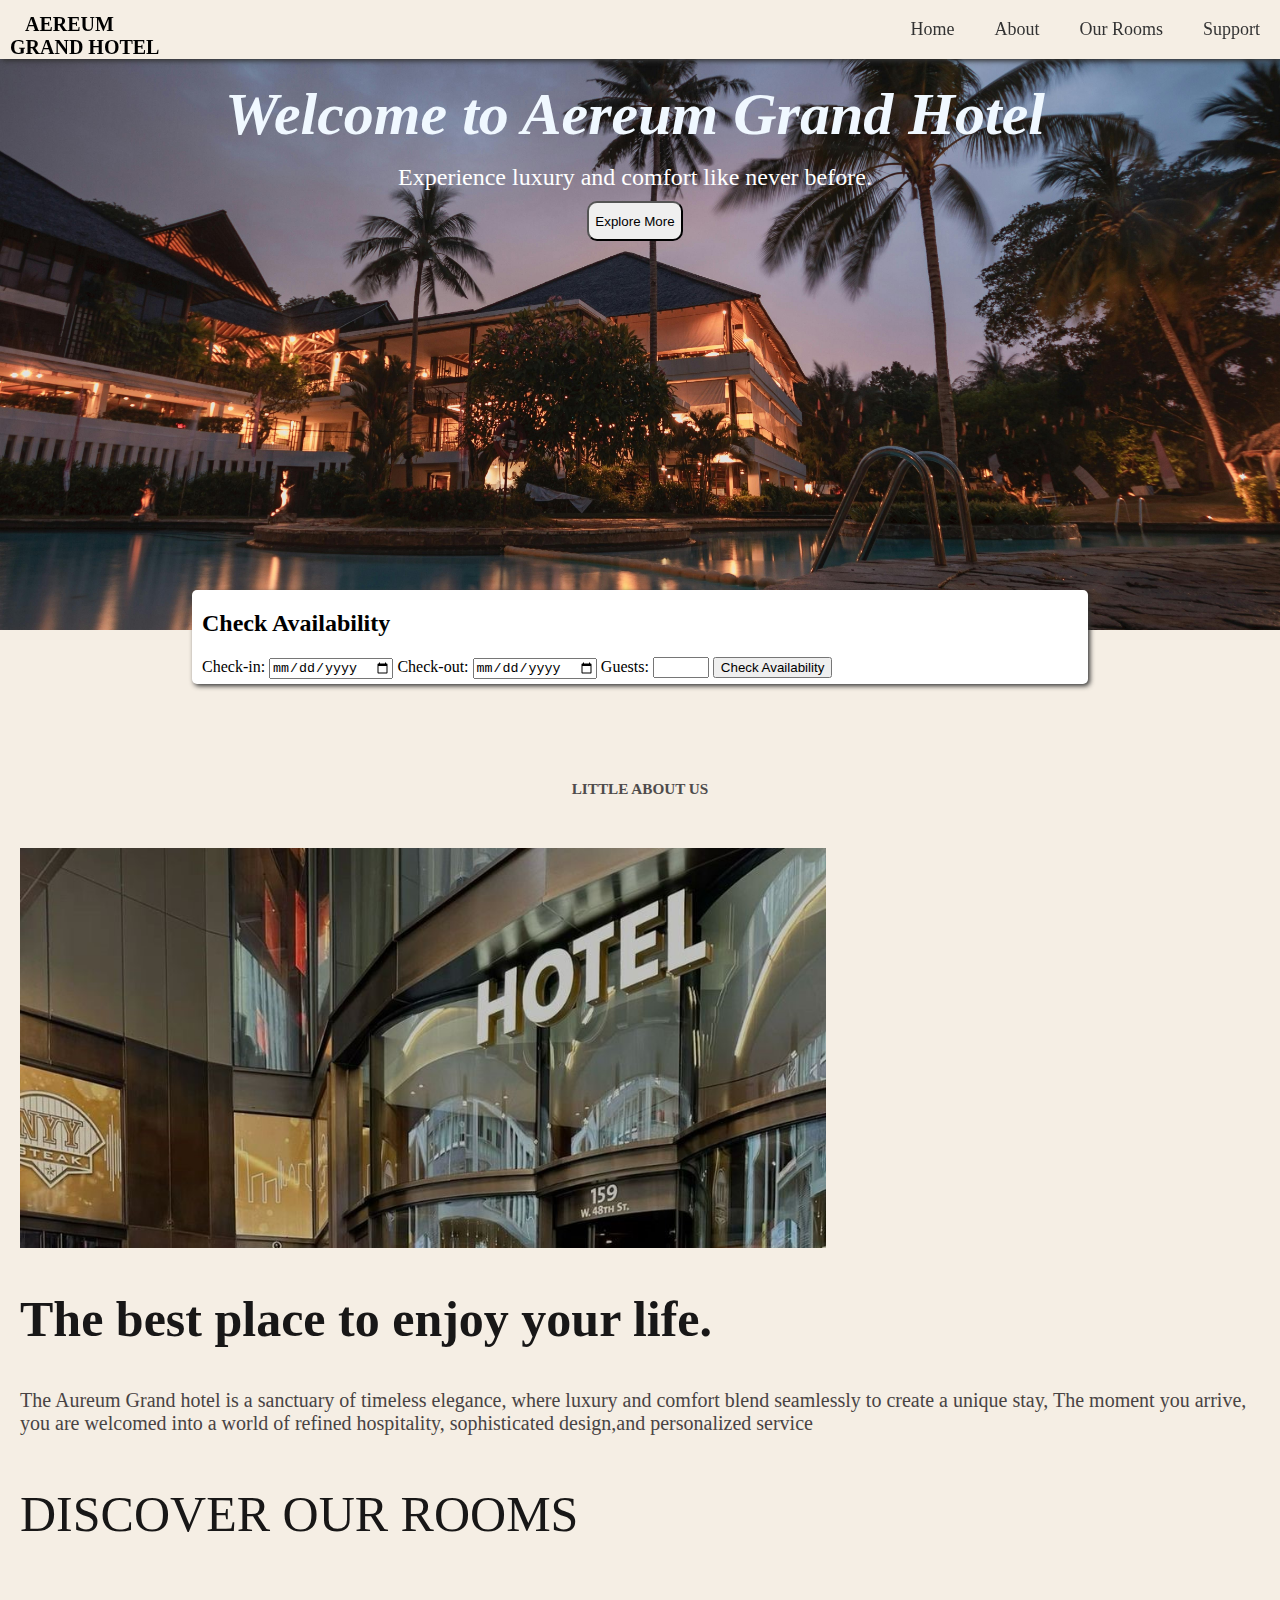
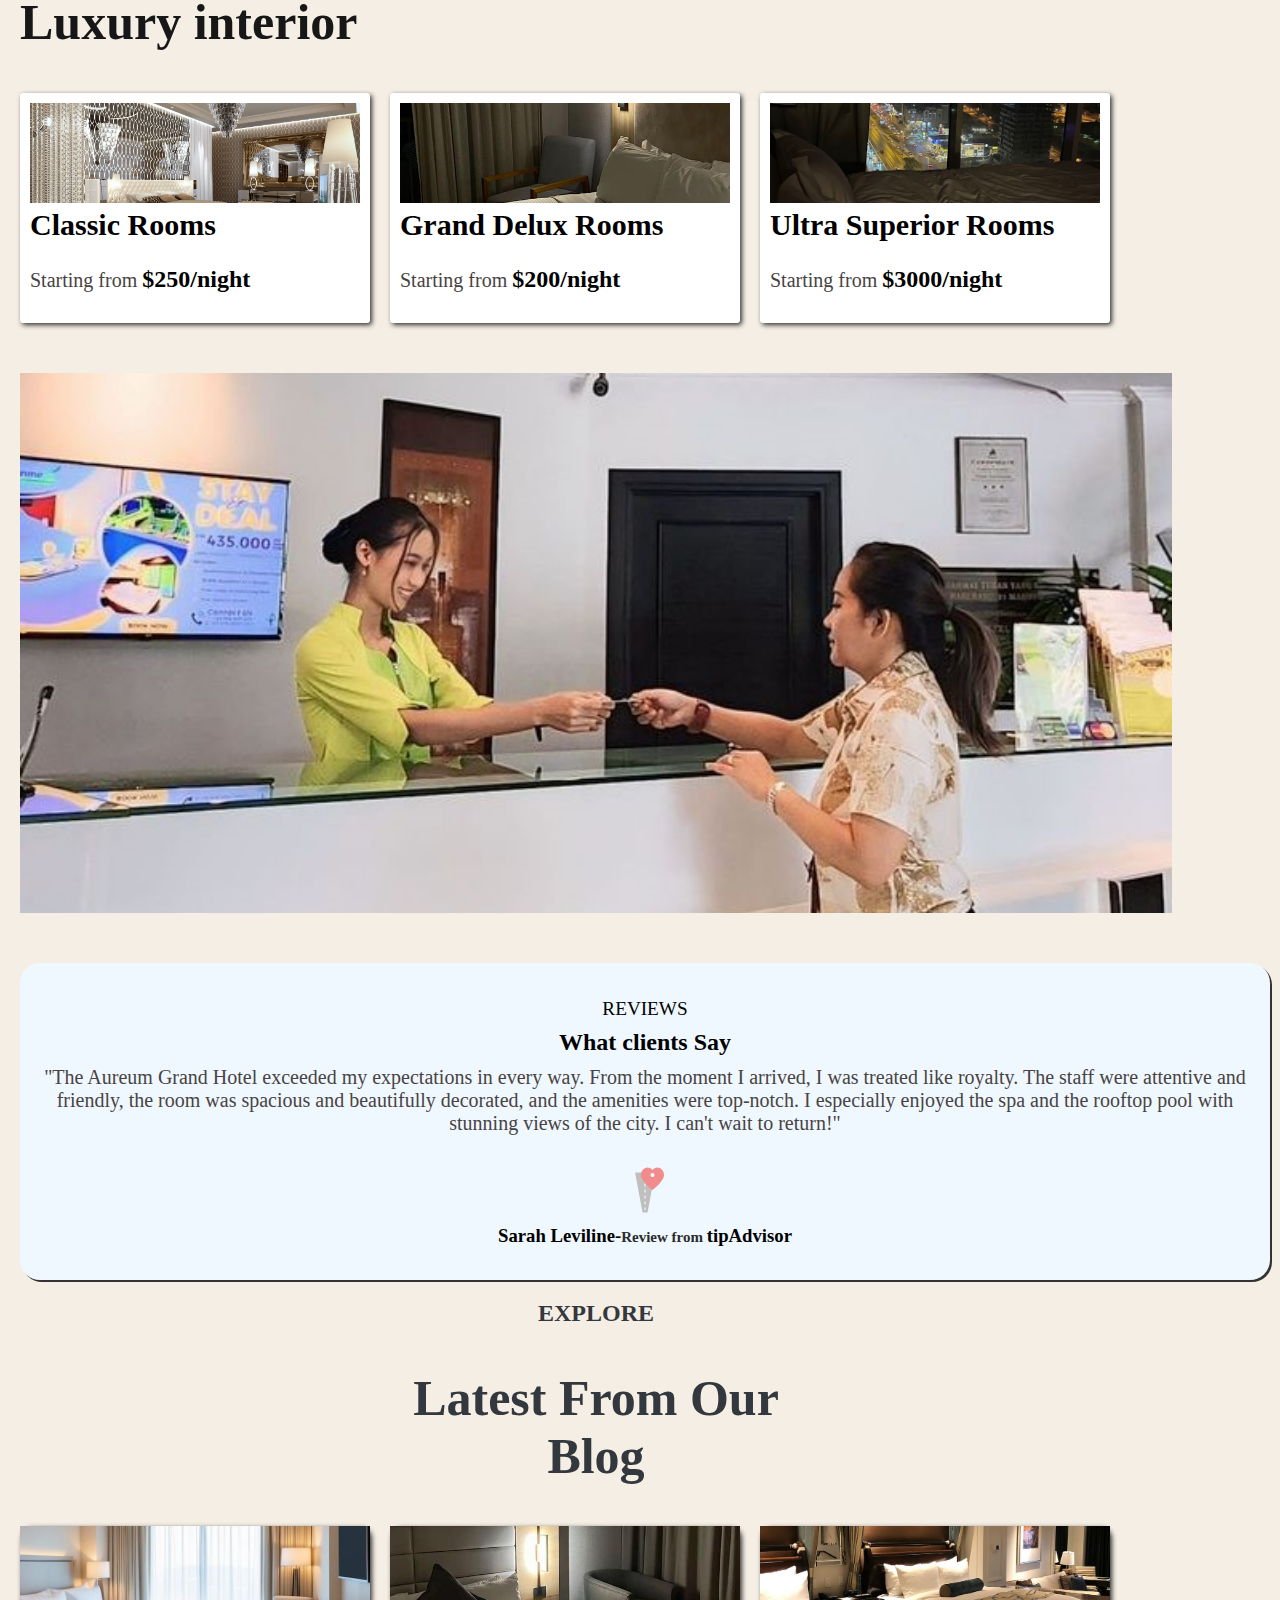
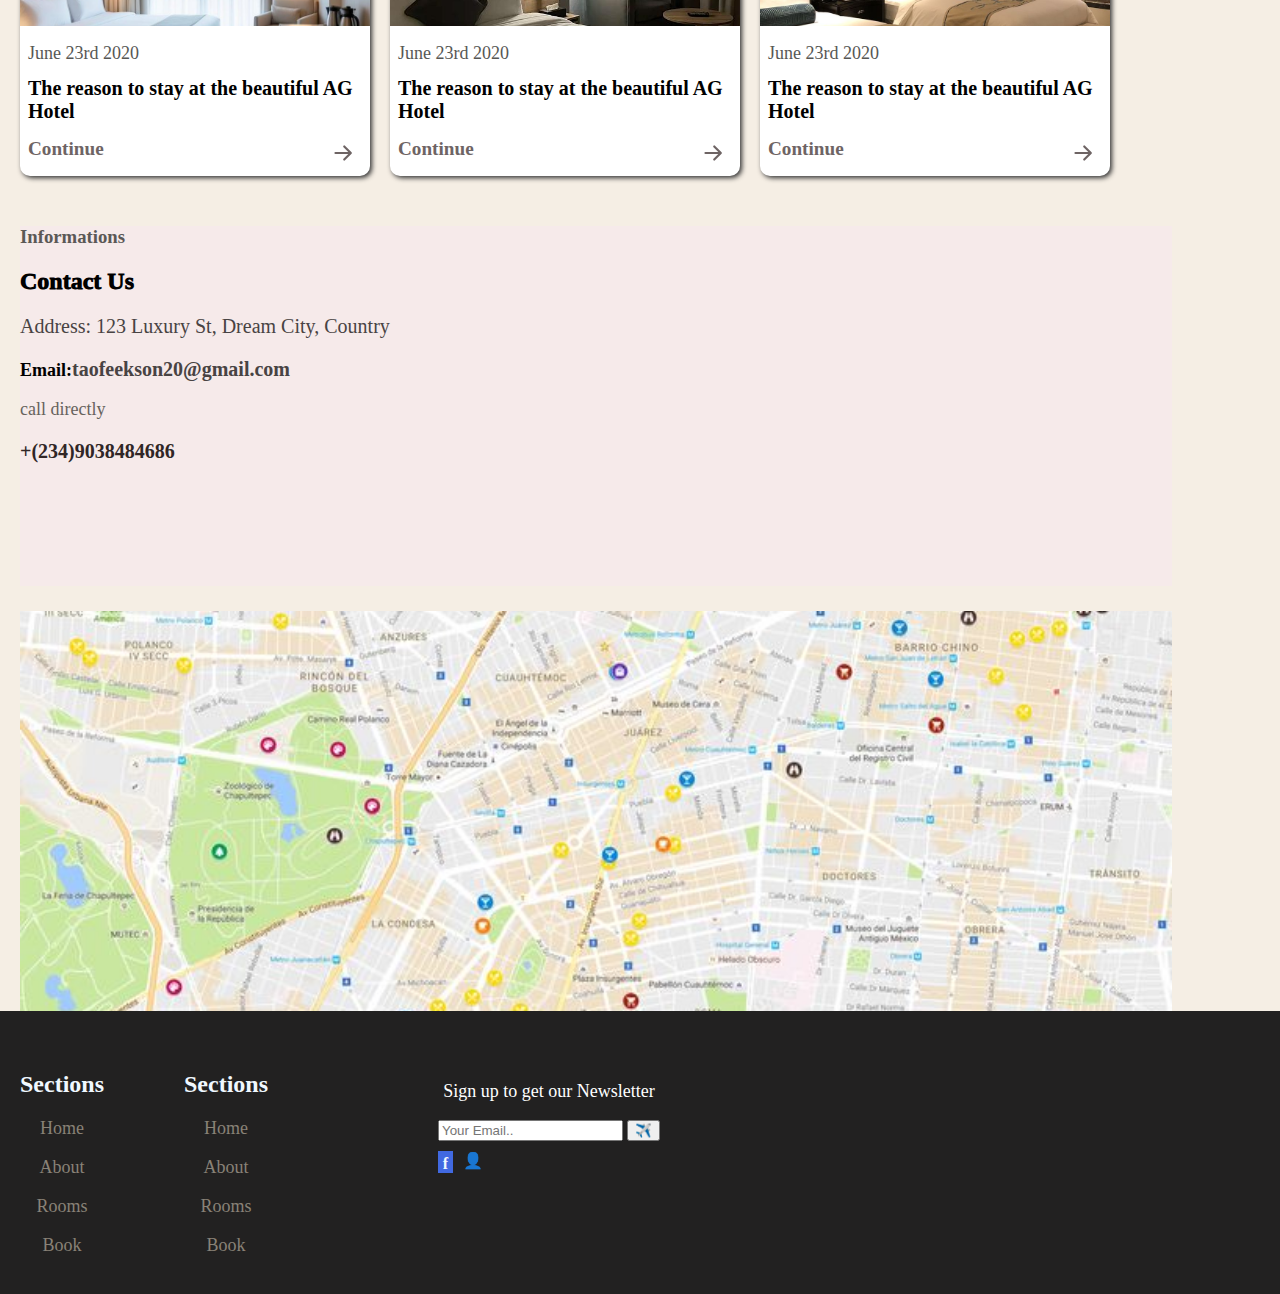
<file: index.html>
<!DOCTYPE html>
<html lang="en">
<head>
    <meta charset="UTF-8">
    <meta name="viewport" content="width=device-width, initial-scale=1.0">
    <title>Document</title>
 <link rel="stylesheet" href="styles.css"/>
 
</head>
<body>
 <nav>
  <div class="logo">
 <h1 style="margin-bottom: 0;"><span>AEREUM</span></br>GRAND HOTEL</h1>
  </div>
  <input type="checkbox" id="sidebar-active">
  <label id="overlay" for="sidebar-active"></label>
   <label for="sidebar-active" class="open-side-button">
    <svg xmlns="http://www.w3.org/2000/svg" height="24px" viewBox="0 -960 960 960" width="24px" fill="#1f1f1f"><path d="M120-240v-80h720v80H120Zm0-200v-80h720v80H120Zm0-200v-80h720v80H120Z"/></svg>
   </label>
   <div class="links-container">
    <label for="sidebar-active" class="close-side-button">
      <svg xmlns="http://www.w3.org/2000/svg" height="24px" viewBox="0 -960 960 960" width="24px" fill="#1f1f1f"><path d="m256-200-56-56 224-224-224-224 56-56 224 224 224-224 56 56-224 224 224 224-56 56-224-224-224 224Z"/></svg>
      </label>

    <a href="index.html">Home</a>
    <a href="aboutus.html">About</a>
    <a href="rooms.html">Our Rooms</a>
    <a href="support.html">Support</a>
 </nav>
 <div class="hero">
    <div class=" hcontent">
    <h2 class="welcome">Welcome to Aereum Grand Hotel</h2>
    <p class="place">Experience luxury and comfort like never before.</p>
    <button id="exp" class="explore" style="height: 40px;border-radius: 10px;margin-top: 10px;">Explore More</button>
    </div>
 </div> 
 <div class="check">
  <div class="checkin">
    <h2 style="color: black;margin-left: 10px;">Check Availability</h2>
    <form style="margin-left: 10px;margin-bottom: 5px;">
        <label for="checkin">Check-in:</label>
        <input type="date" id="checkin" name="checkin" required>
        <label for="checkout">Check-out:</label>
        <input type="date" id="checkout" name="checkout" required>
        <label for="guests">Guests:</label>
        <input type="number" id="guests" name="guests" min="1" max="10" required>
        <button type="submit">Check Availability</button>
    </form>
    </div>
  </div>

  <div class="lit-aboutus">
   <div><h3>LITTLE ABOUT US </h3></div>
   </div>
  <dIv class="container aboutpics" style="width:90%;height: 400px;margin-top: 50px;">
    <div style="width:70%;height: 100%;position: relative;">
    <img src="frontdoor.jpeg" style="width:100%;height:100%;object-fit: cover;object-position:top" >
  </dIv>
  </dIv>  

  <div class="container">
  <h2 style="color: rgb(24, 23, 23);font-size:50px">The best place to enjoy your life.</h2>
  <p style="color: rgb(72, 67, 67);font-size:20px;">The Aureum Grand hotel is a sanctuary of timeless elegance,
  where luxury and comfort blend seamlessly to create a unique
  stay, The moment you arrive, you are welcomed into a world of refined hospitality,
  sophisticated design,and personalized service</p>
 <p style="color: rgb(24, 23, 23);font-size:50px;">
    DISCOVER OUR ROOMS
 </p>
  </div>
 
 <div class="container">
 <h2 style="color: rgb(24, 23, 23);font-size:50px;">Luxury interior</h2>
 <div class="roomcard">
    <div id="cd" class="j room1">
        <img src="room1.jpg" class="cardimg">
    <h2 style="color: black;font-size: 30px;margin-top: 1px;"> Classic Rooms</h2>
    <p style="color: rgb(72, 67, 67);font-size:20px;">
        Starting from <span style="font-weight: bold;color:black;font-size: larger;">$250/night</span>
    </p>
    </div>
    <div id="cd2" class="j room2">
        <img src="cardroom1.jpeg" class="cardimg" >
     <h2 style="color: black;font-size: 30px;margin-top: 1px;"> Grand Delux Rooms</h2>
     <p style="color: rgb(72, 67, 67);font-size:20px;">
        Starting from <span style="font-weight: bold;color:black;font-size: larger;">$200/night</span>
    </p>
    </div>
    <div id="cd3" class="j room3">
        <img src="cardroom2.jpeg" class="cardimg" >
     <h2 style="color: black;font-size: 30px;margin-top: 1px;"> Ultra Superior Rooms</h2>
     <p style="color: rgb(72, 67, 67);font-size:20px;">
        Starting from <span style="font-weight: bold;color:black;font-size: larger;">$3000/night</span>
    </p>
    </div>
   </div>
</div>

<div class="container"style="width:90%;height: 60vh;margin-top: 50px;">
 <img src="reception2.jpeg"style="max-width:100%;height:100%;object-fit: center;object-position: center;">
</div>

<div class="container" style="padding-right: 10px;">
<div class="review" style="margin-top: 50px;background-color: aliceblue;text-align: center;width: fit-content;">
    <div style="width: 100%;"><p style="font-size: larger;color: black;" >REVIEWS</p></div>
    <div style="margin-top: -40px;"><h2 style="color: black;">What clients Say</h2></div>
    <div><p style="color: rgb(72, 67, 67);font-size:20px;margin-top: -20px;">"The Aureum Grand Hotel exceeded my expectations in every way. 
        From the moment I arrived, I was treated like royalty. The staff were attentive and friendly, 
        the room was spacious and beautifully decorated, and the amenities were top-notch. 
        I especially enjoyed the spa and the rooftop pool with stunning views of the city. 
        I can't wait to return!"</p></div>
        
        <div style="width:100%;display: flex;justify-content: center;">
            <div style="width:40px;height: 50px;margin-bottom: 0px;">
              <svg style="object-fit: cover;object-position: center;" width="100%" height="100%" viewBox="0 0 80 90" xmlns="http://www.w3.org/2000/svg">
         <!-- Road -->
        <path d="M35 90 L20 10 H60 L45 90 Z" fill="#bfbfbf"/>
        <!-- Road dashed center line -->
        <line x1="40" y1="20" x2="40" y2="85"
        stroke="#ffffff"
        stroke-width="2"
        stroke-dasharray="6 6"/>
       <!-- Location pin -->
       <path d="M55 5
           C48 -5, 32 0, 32 15
           C32 28, 55 45, 55 45
           C55 45, 78 28, 78 15
           C78 0, 62 -5, 55 5 Z"
        fill="#f28b8b"/>

      <!-- Pin center circle -->
     <circle cx="55" cy="15" r="4" fill="#ffffff"/>
    </svg>

            </div>
        </div>
        <h3 style="color: black;margin-top: 0px;">Sarah Leviline-<span style="font-size: 15px; color: rgb(43, 43, 44);">Review from </span>tipAdvisor</h3>

   </div>
   </div>


  <div class="container" style="width: 90%;margin-top: 20px;text-align: center;"><h2 style="color: rgb(51, 56, 62);">EXPLORE</h2></div>
    <div class="container" style="width: 90%;margin-top: 20px;text-align: center;"><h2 style="color: rgb(51, 56, 62);font-size:50px;">Latest From Our</br> Blog</h2></div>


  <div class="container">
 <div class="roomcard">
    <div id="blog1" class="blog room1">
        <img src="blog.jpeg" class="cardimg">
      <div style="width: 100%;padding: 8px;">
        <p style="color:rgb(87, 87, 84);margin-bottom: 2px;margin-top: 5px;">June 23rd 2020</p>
     <h2 style="color: black;font-size: 20px;margin-top: 13px;margin-bottom: 15px;"> The reason to stay at the beautiful AG Hotel</h2>
     <div style="width: 100%;display: flex;gap: 220px;margin-bottom: 0;"><span style="font-weight: bold;color:rgb(110, 100, 100);font-size: larger;margin-bottom: 0;">Continue</span>
       <button class="send-btn" style="height: 30px;background-color: white;border: none;" >
      <svg width="100%" height="100%" viewBox="0 0 24 24">
        <path d="M5 12h12M13 6l6 6-6 6"
          fill="none"
          stroke="rgb(110, 100, 100)"
          stroke-width="2"
          stroke-linecap="round"
          stroke-linejoin="round"/>
      </svg>
      </button>
     </div>
     </div>

    </div>
    <div id="blog2" class="blog room2">
        <img src="blog1.jpeg" class="cardimg" >
      <div style="width: 100%;padding: 8px;"><p style="color:rgb(87, 87, 84);margin-bottom: 2px;margin-top: 5px;">June 23rd 2020</p>
    <h2 style="color: black;font-size: 20px;margin-top: 13px;margin-bottom: 15px;"> The reason to stay at the beautiful AG Hotel</h2>
     <div style="width: 100%;display: flex;gap: 220px;margin-bottom: 0;"><span style="font-weight: bold;color:rgb(110, 100, 100);font-size: larger;">Continue</span>
     <button class="send-btn" style="height: 30px;background-color: white;border: none;" >
      <svg width="100%" height="100%" viewBox="0 0 24 24">
        <path d="M5 12h12M13 6l6 6-6 6"
          fill="none"
          stroke="rgb(110, 100, 100)"
          stroke-width="2"
          stroke-linecap="round"
          stroke-linejoin="round"/>
      </svg>
      </button>
       </div>
      </div>
      
    </div>
    <div id="blog3" class="blog room3">
        <img src="blog3.jpeg" class="cardimg" >
      <div style="width: 100%;padding: 8px;"><p style="color:rgb(87, 87, 84);margin-bottom: 2px;margin-top: 5px;">June 23rd 2020</p>
    <h2 style="color: black;font-size: 20px;margin-top: 13px;margin-bottom: 15px;"> The reason to stay at the beautiful AG Hotel</h2>
     <div style="width: 100%;display: flex;gap: 220px;margin-bottom: 0;"><span style="font-weight: bold;color:rgb(110, 100, 100);font-size: larger;">Continue</span>
     <button class="send-btn" style="height: 30px;background-color: white;border: none;" >
      <svg width="100%" height="100%" viewBox="0 0 24 24">
        <path d="M5 12h12M13 6l6 6-6 6"
          fill="none"
          stroke="rgb(110, 100, 100)"
          stroke-width="2"
          stroke-linecap="round"
          stroke-linejoin="round"/>
      </svg>
      </button>
     </div>
    </div>
    </div>
   </div>
</div>

<div class="container"style="background-color:#F6EAEA;width:90%;height: 40vh;margin-top: 50px;">
   <h3 style="color: rgb(91, 88, 86);">Informations</h3>
   <h2 style="color: black;font-weight: 1000;">Contact Us</h2>
    <p style="color: rgb(72, 67, 67);font-size:20px;">Address: 123 Luxury St, Dream City, Country</p>
    <p style="color: black;font-weight: 900;">Email:<span style="color: rgb(72, 67, 67);font-size:20px;">taofeekson20@gmail.com</span></p>
    <p style="color: rgb(103, 99, 93);">call directly</p>
    <p style="color: rgb(48, 38, 38);font-size:20px;font-weight: 900;">+(234)9038484686</p>
 </div>
  <div class="container" style="width:90%;height: 400px;background-color: white;border-radius: 10px;margin-top: 25px;margin-bottom: 0;">
        <img src="map2.jpg" style="width:100%;height:100%;object-fit: cover;object-position: center;">
  </div> 
  
 <footer style="width:100%;background-color: rgb(34, 33, 33);margin-top: 0px;display: flex;gap:20px">
    <div style="display: flex;flex-wrap: wrap;gap:  80px;">
    <div>
      <h2 style="padding-top: 20px;">Sections</h2>
      <p style="color: rgb(137, 130, 119);">Home</p>
      <p style="color: rgb(137, 130, 119);">About</p>
      <p style="color: rgb(137, 130, 119);">Rooms</p>
      <p style="color: rgb(137, 130, 119);">Book</p>
    </div>
    <div>
      <h2 style="padding-top: 20px;">Sections</h2>
      <p style="color: rgb(137, 130, 119);">Home</p>
      <p style="color: rgb(137, 130, 119);">About</p>
      <p style="color: rgb(137, 130, 119);">Rooms</p>
      <p style="color: rgb(137, 130, 119);">Book</p>
    </div>
    <div>
    <div class="newsletter" style="margin-top: 50px;margin-left: 90px;">
     <p class="small-text">Sign up to get our Newsletter</p>
     <form class="newsletter-form">
     <input type="email" placeholder="Your Email.." required>
     <button type="submit">✈️</button>
  </form>
    <div class="icons" style="display: flex;gap:10px;margin-top: 10px;">
     <div style="background-color: royalblue;width:15px;text-align:center;padding-top: 4px;"><span class="facebook" style="color: aliceblue;font-weight: bold;">f</span></div>
     <span class="user">👤</span>
    </div>
   </div>
  </div>
    
 </footer>

 <script src="index.js" charset="utf-8"></script>
</body>
</html>
</file>
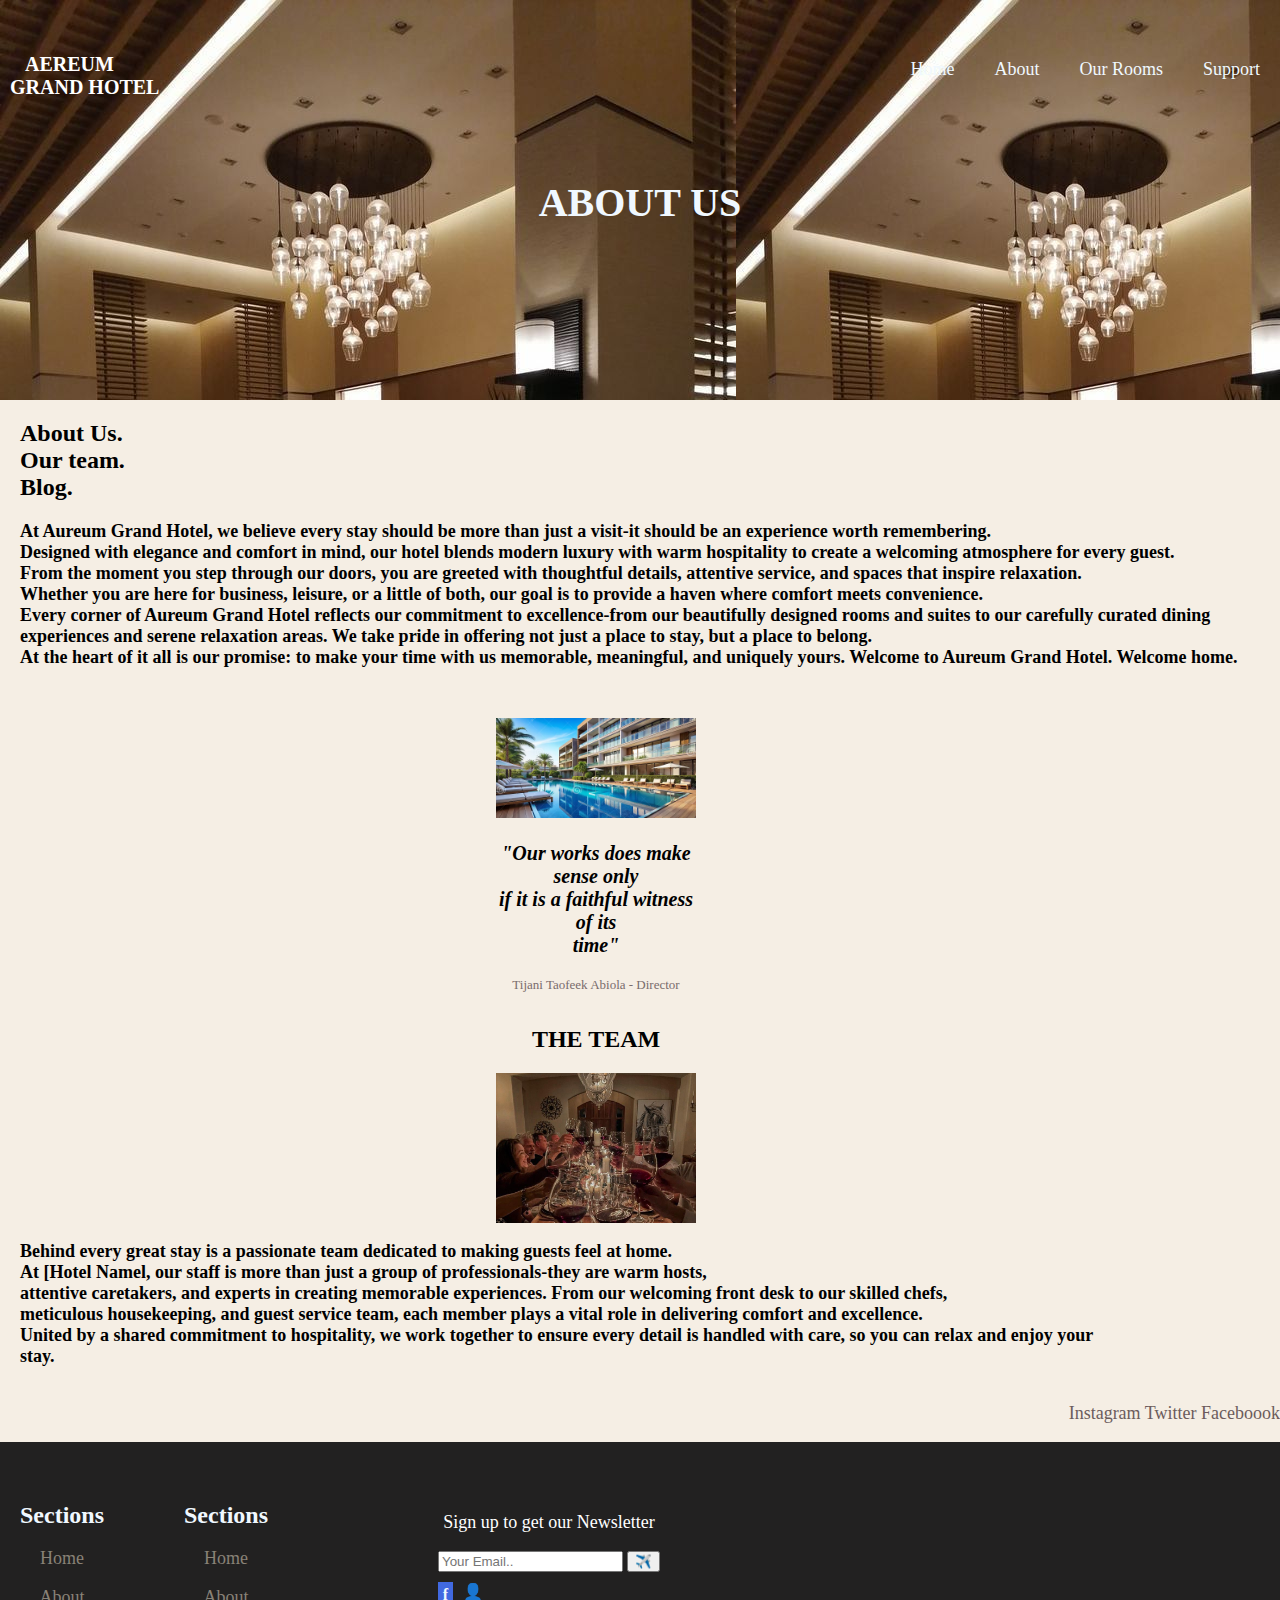
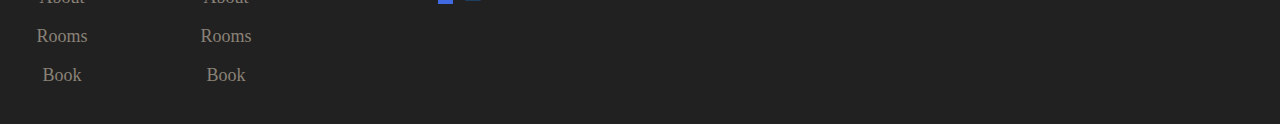
<file: aboutus.html>
<!DOCTYPE html>
<html lang="en">
<head>
    <meta charset="UTF-8">
    <meta name="viewport" content="width=device-width, initial-scale=1.0">
    <title>About</title>
    <link rel="stylesheet" href="styles.css"/>
</head>
<body style="overflow-x: hidden;">
 <div class="aboutus-hero" style="width: 100%; height: 400px;position:relative;">
  <nav style="box-shadow: none;background-color:transparent;padding-top: 40px;color: white;position: relative;">
   <div class="logo">
  <h1 style="margin-bottom: 0;"><span>AEREUM</span></br>GRAND HOTEL</h1>
  </div>
  <input type="checkbox" id="sidebar-active">
  <label id="overlay" for="sidebar-active"></label>
   <label for="sidebar-active" class="open-side-button">
    <svg xmlns="http://www.w3.org/2000/svg" height="24px" viewBox="0 -960 960 960" width="24px" fill="#1f1f1f"><path d="M120-240v-80h720v80H120Zm0-200v-80h720v80H120Zm0-200v-80h720v80H120Z"/></svg>
   </label>
   <div class="links-container">
    <label for="sidebar-active" class="close-side-button">
      <svg xmlns="http://www.w3.org/2000/svg" height="24px" viewBox="0 -960 960 960" width="24px" fill="#1f1f1f"><path d="m256-200-56-56 224-224-224-224 56-56 224 224 224-224 56 56-224 224 224 224-56 56-224-224-224 224Z"/></svg>
      </label>
    <a href="index.html" style="color: aliceblue;">Home</a>
    <a href="aboutus.html" style="color: aliceblue">About</a>
    <a href="rooms.html" style="color: aliceblue;">Our Rooms</a>
    <a href="support.html" style="color: aliceblue;">Support</a>
 </nav>
 
 <div style="width: 100%;align-items: center;margin-top:80px;text-align: center;">
    <h2 style="margin-top: 0;font-weight:bolder;font-size:40px;">ABOUT US</h2>
 </div>
 </div>
  <div class="container" style="padding-right: 10px;">
    <h2 style="color: black;">About Us.</br>Our team.</br>Blog.</h2>
    <p style="color: black;font-weight: bold;">
        At Aureum Grand Hotel, we believe every stay should be more than just a visit-it should be an experience worth remembering. </br>Designed with elegance and comfort in mind, our hotel blends modern luxury with warm hospitality to create a welcoming atmosphere for every guest.</br>
     From the moment you step through our doors, you are greeted with thoughtful details, attentive service, and spaces that inspire relaxation.</br> Whether you are here for business, leisure, or a little of both, our goal is to provide a haven where comfort meets convenience.</br>
     Every corner of Aureum Grand Hotel reflects our commitment to excellence-from our beautifully designed rooms and suites to our carefully curated dining experiences and serene relaxation areas. We take pride in offering not just a place to stay, but a place to belong.</br>
     At the heart of it all is our promise: to make your time with us memorable, meaningful, and uniquely yours.
      Welcome to Aureum Grand Hotel. Welcome home.
    </p>
  </div>
<div class="container" style="width: 90%;display: flex;justify-content: center;align-items: center;margin-top: 50px;">
    <div style="width: 200px;text-align: center;">
        <img src="pool side.jpg" style="width: 100%;height: auto;">
      <p style="color: black;font-style: italic;font-weight: bolder;font-size: 20px;">"Our works does make sense only </br>if it is a faithful witness of its</br>time"</p>
      <p style="font-size: small;color: rgb(121, 108, 108);">Tijani Taofeek Abiola - Director</p>
    </div>
</div>

<div class="container" style="width:90%;text-align: center;">
    <h2 style="color: black;">THE TEAM</h2>
</div>

<div class="container" style="width: 90%;display: flex;gap: 20px;flex-wrap: wrap;justify-content: center;">
    <div style="width: 200px;height: 150px;">
        <img src="dinner.jpeg" style="width: 100%;height: 100%;object-fit: cover;object-position: 50% 15%;">
    </div>
    </div>
    
    <div class="container" style="width: 85%;">
    <p style="color: black;font-weight: bold;">
        Behind every great stay is a passionate team dedicated to making guests feel at home.</br> At [Hotel Namel,
         our staff is more than just a group of professionals-they
         are warm hosts,</br> attentive caretakers, and experts in creating memorable experiences.
        From our welcoming front desk to our skilled chefs,</br> meticulous housekeeping, and guest service team,
         each member plays a vital role in delivering comfort and 
        excellence. </br>United by a shared commitment to hospitality, we work together to ensure every detail is handled with care,
         so you can relax and enjoy your stay.
    </p>
</div>

<div class="container" style="display: flex;justify-content: flex-end;">
    <p style="color: rgb(108, 92, 92);">Instagram Twitter Faceboook</p>
</div>

<footer style="width:100%;background-color: rgb(34, 33, 33);margin-top: 0px;display: flex;gap:20px">
    <div style="display: flex;flex-wrap: wrap;gap:  80px;">
    <div>
      <h2 style="padding-top: 20px;">Sections</h2>
      <p style="color: rgb(137, 130, 119);">Home</p>
      <p style="color: rgb(137, 130, 119);">About</p>
      <p style="color: rgb(137, 130, 119);">Rooms</p>
      <p style="color: rgb(137, 130, 119);">Book</p>
    </div>
    <div>
      <h2 style="padding-top: 20px;">Sections</h2>
      <p style="color: rgb(137, 130, 119);">Home</p>
      <p style="color: rgb(137, 130, 119);">About</p>
      <p style="color: rgb(137, 130, 119);">Rooms</p>
      <p style="color: rgb(137, 130, 119);">Book</p>
    </div>
    <div>
    <div class="newsletter" style="margin-top: 50px;margin-left: 90px;">
     <p class="small-text">Sign up to get our Newsletter</p>
     <form class="newsletter-form">
     <input type="email" placeholder="Your Email.." required>
     <button type="submit">✈️</button>
  </form>
    <div class="icons" style="display: flex;gap:10px;margin-top: 10px;">
     <div style="background-color: royalblue;width:15px;text-align:center;padding-top: 4px;"><span class="facebook" style="color: aliceblue;font-weight: bold;">f</span></div>
     <span class="user">👤</span>
    </div>
   </div>
  </div>
    
 </footer>

    <script src="index.js" charset="utf-8"></script>
</body>
</html>
</file>
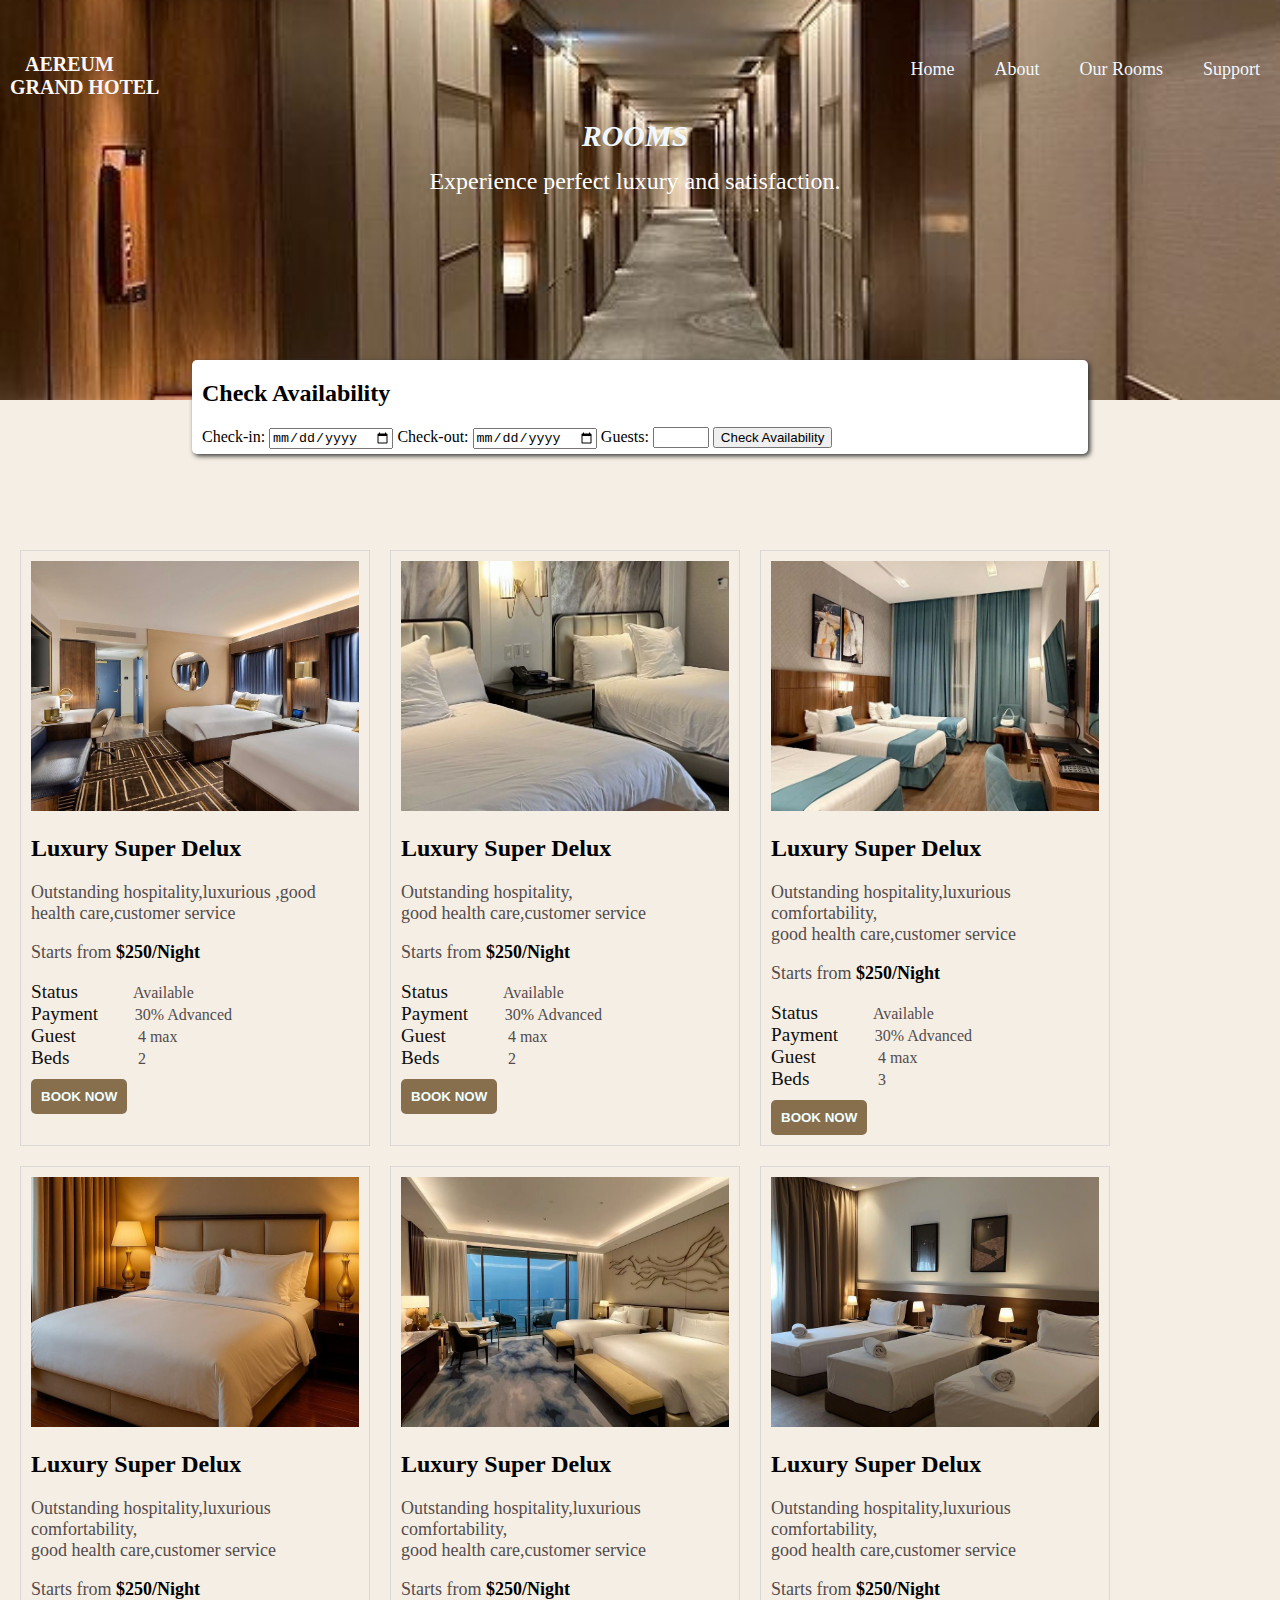
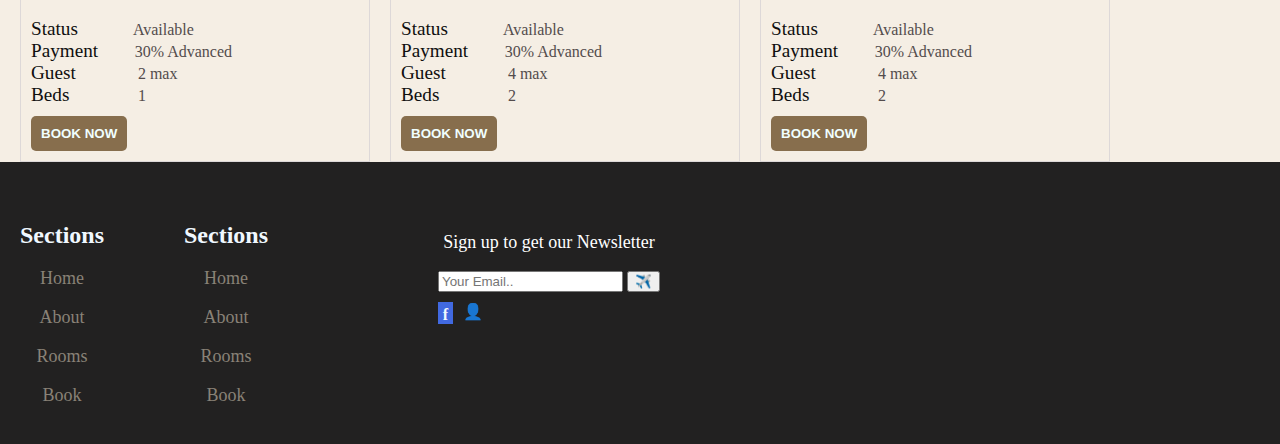
<file: rooms.html>
<!DOCTYPE html>
<html lang="en">
<head>
    <meta charset="UTF-8">
    <meta name="viewport" content="width=device-width, initial-scale=1.0">
    <title>Document</title>
    <link rel="stylesheet" href="styles.css"/>
</head>
<body>
 <div class="room-hero" style="width: 100%; height: 400px;position:relative;">
    <nav style="box-shadow: none;background-color:transparent;padding-top: 40px;color: rgb(251, 248, 248);position: relative;">
  <div class="logo">
  <h1 style="margin-bottom: 0;"><span>AEREUM</span></br>GRAND HOTEL</h1>
  </div>
  <input type="checkbox" id="sidebar-active">
  <label id="overlay" for="sidebar-active"></label>
   <label for="sidebar-active" class="open-side-button">
    <svg xmlns="http://www.w3.org/2000/svg" height="24px" viewBox="0 -960 960 960" width="24px" fill="#1f1f1f"><path d="M120-240v-80h720v80H120Zm0-200v-80h720v80H120Zm0-200v-80h720v80H120Z"/></svg>
   </label>
   <div class="links-container">
    <label for="sidebar-active" class="close-side-button">
      <svg xmlns="http://www.w3.org/2000/svg" height="24px" viewBox="0 -960 960 960" width="24px" fill="#1f1f1f"><path d="m256-200-56-56 224-224-224-224 56-56 224 224 224-224 56 56-224 224 224 224-56 56-224-224-224 224Z"/></svg>
      </label>

    <a href="index.html" style="color: aliceblue;">Home</a>
    <a href="aboutus.html" style="color: aliceblue;">About</a>
    <a href="rooms.html" style="color: aliceblue;">Our Rooms</a>
    <a href="support.html"style="color: aliceblue;">Support </a>
  </nav>
 
    <div class="hcontent" style="position: relative;margin-top: auto;">
    <h2 class="welcome" style="font-size: 30px;margin-top: 20PX;">ROOMS</h2>
    <p class="place">Experience perfect luxury and satisfaction.</p>
    </div>
 </div> 

 <div class="check">
  <div class="checkin">
    <h2 style="color: black;margin-left: 10px;">Check Availability</h2>
    <form style="margin-left: 10px;margin-bottom: 5px;">
        <label for="checkin">Check-in:</label>
        <input type="date" id="checkin" name="checkin" required>
        <label for="checkout">Check-out:</label>
        <input type="date" id="checkout" name="checkout" required>
        <label for="guests">Guests:</label>
        <input type="number" id="guests" name="guests" min="1" max="10" required>
        <button type="submit">Check Availability</button>
    </form>
    </div>
  </div>
  
 <div class="container" style="margin-top: 150px;display: flex;flex-wrap: wrap;gap: 20px;width: 90%;">
   <div style="border: 1px solid rgb(221, 216, 216);padding: 10px;width: 350px;height: auto;">
      <img src="2beds1.jpeg" style="width: 100%;height: 250px;">
    <h2 style="color: black;">Luxury Super Delux</h2>
    <p style="color: rgb(83, 76, 76);">Outstanding hospitality,luxurious ,good health care,customer service</p>
    <p style="color: rgb(83, 76, 76);">Starts from <span style="font-weight: bolder;color: black;">$250/Night</span></p>
      <div>
        <span style="color: rgb(15, 15, 15);font-size: larger;">Status</span><span style="visibility: hidden;"> ------</span>
        <span  style="color: rgb(83, 76, 76);margin-left: 15px;">Available</span></br>
        <span style="color: rgb(15, 15, 15);font-size: larger;">Payment <span style="visibility: hidden;"> --</span></span> 
        <span  style="color: rgb(83, 76, 76);margin-left: 15px;">30% Advanced</span></br>
        <span style="color: rgb(15, 15, 15);font-size: larger;">Guest<span style="visibility: hidden;"> ------</span></span> 
        <span  style="color: rgb(83, 76, 76);margin-left: 15px;">4 max</span></br>
        <span style="color: rgb(15, 15, 15);font-size: larger;">Beds <span style="visibility: hidden;"> -------</span></span> 
        <span  style="color: rgb(83, 76, 76);margin-left: 15px;">2</span><br>
        <button type="button" id="book1" class="room-button book1" >BOOK NOW</button>
      </div>
   </div>
   <div style="border: 1px solid rgb(221, 216, 216);padding: 10px;width: 350px;height: auto;">
      <img src="2bed.jpeg" style="width: 100%;height: 250px;">
    <h2 style="color: black;">Luxury Super Delux</h2>
    <p style="color: rgb(83, 76, 76);">Outstanding hospitality,</br>good health care,customer service</p>
    <p style="color: rgb(83, 76, 76);">Starts from <span style="font-weight: bolder;color: black;">$250/Night</span></p>
     <div>
        <span style="color: rgb(15, 15, 15);font-size: larger;">Status</span><span style="visibility: hidden;"> ------</span>
        <span  style="color: rgb(83, 76, 76);margin-left: 15px;">Available</span></br>
        <span style="color: rgb(15, 15, 15);font-size: larger;">Payment <span style="visibility: hidden;"> --</span></span> 
        <span  style="color: rgb(83, 76, 76);margin-left: 15px;">30% Advanced</span></br>
        <span style="color: rgb(15, 15, 15);font-size: larger;">Guest<span style="visibility: hidden;"> ------</span></span> 
        <span  style="color: rgb(83, 76, 76);margin-left: 15px;">4 max</span></br>
        <span style="color: rgb(15, 15, 15);font-size: larger;">Beds <span style="visibility: hidden;"> -------</span></span> 
        <span  style="color: rgb(83, 76, 76);margin-left: 15px;">2</span><br>
        <button type="button" id="book2" class="room-button" >BOOK NOW</button>
      </div>
   </div>
   <div style="border: 1px solid rgb(221, 216, 216);padding: 10px;width: 350px;height: auto;">
      <img src="3beds.jpeg" style="width: 100%;height: 250px;">
    <h2 style="color: black;">Luxury Super Delux</h2>
    <p style="color: rgb(83, 76, 76);">Outstanding hospitality,luxurious comfortability,</br>good health care,customer service</p>
    <p style="color: rgb(83, 76, 76);">Starts from <span style="font-weight: bolder;color: black;">$250/Night</span></p>
      <div>
        <span style="color: rgb(15, 15, 15);font-size: larger;">Status</span><span style="visibility: hidden;"> ------</span>
        <span  style="color: rgb(83, 76, 76);margin-left: 15px;">Available</span></br>
        <span style="color: rgb(15, 15, 15);font-size: larger;">Payment <span style="visibility: hidden;"> --</span></span> 
        <span  style="color: rgb(83, 76, 76);margin-left: 15px;">30% Advanced</span></br>
        <span style="color: rgb(15, 15, 15);font-size: larger;">Guest<span style="visibility: hidden;"> ------</span></span> 
        <span  style="color: rgb(83, 76, 76);margin-left: 15px;">4 max</span></br>
        <span style="color: rgb(15, 15, 15);font-size: larger;">Beds <span style="visibility: hidden;"> -------</span></span> 
        <span  style="color: rgb(83, 76, 76);margin-left: 15px;">3</span><br>
        <button type="button" id="book3" class="room-button" >BOOK NOW</button>
      </div>
   </div>
   <div style="border: 1px solid rgb(221, 216, 216);padding: 10px;width: 350px;height: auto;">
      <img src="1bed.jpeg" style="width: 100%;height: 250px;">
    <h2 style="color: black;">Luxury Super Delux</h2>
    <p style="color: rgb(83, 76, 76);">Outstanding hospitality,luxurious comfortability,</br>good health care,customer service</p>
    <p style="color: rgb(83, 76, 76);">Starts from <span style="font-weight: bolder;color: black;">$250/Night</span></p>
     <div>
        <span style="color: rgb(15, 15, 15);font-size: larger;">Status</span><span style="visibility: hidden;"> ------</span>
        <span  style="color: rgb(83, 76, 76);margin-left: 15px;">Available</span></br>
        <span style="color: rgb(15, 15, 15);font-size: larger;">Payment <span style="visibility: hidden;"> --</span></span> 
        <span  style="color: rgb(83, 76, 76);margin-left: 15px;">30% Advanced</span></br>
        <span style="color: rgb(15, 15, 15);font-size: larger;">Guest<span style="visibility: hidden;"> ------</span></span> 
        <span  style="color: rgb(83, 76, 76);margin-left: 15px;">2 max</span></br>
        <span style="color: rgb(15, 15, 15);font-size: larger;">Beds <span style="visibility: hidden;"> -------</span></span> 
        <span  style="color: rgb(83, 76, 76);margin-left: 15px;">1</span><br>
        <button type="button" id="book4" class="room-button" >BOOK NOW</button>
      </div>
   </div>
   <div style="border: 1px solid rgb(221, 216, 216);padding: 10px;width: 350px;height: auto;">
      <img src="2beds.jpeg" style="width: 100%;height: 250px;">
    <h2 style="color: black;">Luxury Super Delux</h2>
    <p style="color: rgb(83, 76, 76);">Outstanding hospitality,luxurious comfortability,</br>good health care,customer service</p>
    <p style="color: rgb(83, 76, 76);">Starts from <span style="font-weight: bolder;color: black;">$250/Night</span></p>
      <div>
        <span style="color: rgb(15, 15, 15);font-size: larger;">Status</span><span style="visibility: hidden;"> ------</span>
        <span  style="color: rgb(83, 76, 76);margin-left: 15px;">Available</span></br>
        <span style="color: rgb(15, 15, 15);font-size: larger;">Payment <span style="visibility: hidden;"> --</span></span> 
        <span  style="color: rgb(83, 76, 76);margin-left: 15px;">30% Advanced</span></br>
        <span style="color: rgb(15, 15, 15);font-size: larger;">Guest<span style="visibility: hidden;"> ------</span></span> 
        <span  style="color: rgb(83, 76, 76);margin-left: 15px;">4 max</span></br>
        <span style="color: rgb(15, 15, 15);font-size: larger;">Beds <span style="visibility: hidden;"> -------</span></span> 
        <span  style="color: rgb(83, 76, 76);margin-left: 15px;">2</span><br>
        <button type="button" id="book5" class="room-button" >BOOK NOW</button>
      </div>
   </div>
   <div style="border: 1px solid rgb(221, 216, 216);padding: 10px;width: 350px;height: auto;">
      <img src="3beds2.jpeg" style="width: 100%;height: 250px;">
    <h2 style="color: black;">Luxury Super Delux</h2>
    <p style="color: rgb(83, 76, 76);">Outstanding hospitality,luxurious comfortability,</br>good health care,customer service</p>
    <p style="color: rgb(83, 76, 76);">Starts from <span style="font-weight: bolder;color: black;">$250/Night</span></p>
      <div>
        <span style="color: rgb(15, 15, 15);font-size: larger;">Status</span><span style="visibility: hidden;"> ------</span>
        <span  style="color: rgb(83, 76, 76);margin-left: 15px;">Available</span></br>
        <span style="color: rgb(15, 15, 15);font-size: larger;">Payment <span style="visibility: hidden;"> --</span></span> 
        <span  style="color: rgb(83, 76, 76);margin-left: 15px;">30% Advanced</span></br>
        <span style="color: rgb(15, 15, 15);font-size: larger;">Guest<span style="visibility: hidden;"> ------</span></span> 
        <span  style="color: rgb(83, 76, 76);margin-left: 15px;">4 max</span></br>
        <span style="color: rgb(15, 15, 15);font-size: larger;">Beds <span style="visibility: hidden;"> -------</span></span> 
        <span  style="color: rgb(83, 76, 76);margin-left: 15px;">2</span><br>
        <button type="button" id="book6" class="room-button" >BOOK NOW</button>
      </div>
   </div>
   
    
 </div>
 
 <footer style="width:100%;background-color: rgb(34, 33, 33);margin-top: 0px;display: flex;gap:20px">
    <div style="display: flex;flex-wrap: wrap;gap:  80px;">
    <div>
      <h2 style="padding-top: 20px;">Sections</h2>
      <p style="color: rgb(137, 130, 119);">Home</p>
      <p style="color: rgb(137, 130, 119);">About</p>
      <p style="color: rgb(137, 130, 119);">Rooms</p>
      <p style="color: rgb(137, 130, 119);">Book</p>
    </div>
    <div>
      <h2 style="padding-top: 20px;">Sections</h2>
      <p style="color: rgb(137, 130, 119);">Home</p>
      <p style="color: rgb(137, 130, 119);">About</p>
      <p style="color: rgb(137, 130, 119);">Rooms</p>
      <p style="color: rgb(137, 130, 119);">Book</p>
    </div>
    <div>
    <div class="newsletter" style="margin-top: 50px;margin-left: 90px;">
     <p class="small-text">Sign up to get our Newsletter</p>
     <form class="newsletter-form">
     <input type="email" placeholder="Your Email.." required>
     <button type="submit">✈️</button>
  </form>
    <div class="icons" style="display: flex;gap:10px;margin-top: 10px;">
     <div style="background-color: royalblue;width:15px;text-align:center;padding-top: 4px;"><span class="facebook" style="color: aliceblue;font-weight: bold;">f</span></div>
     <span class="user">👤</span>
    </div>
   </div>
  </div>
    
 </footer>

    <script src="index.js" charset="utf-8"></script>
</body>
</html>
</file>
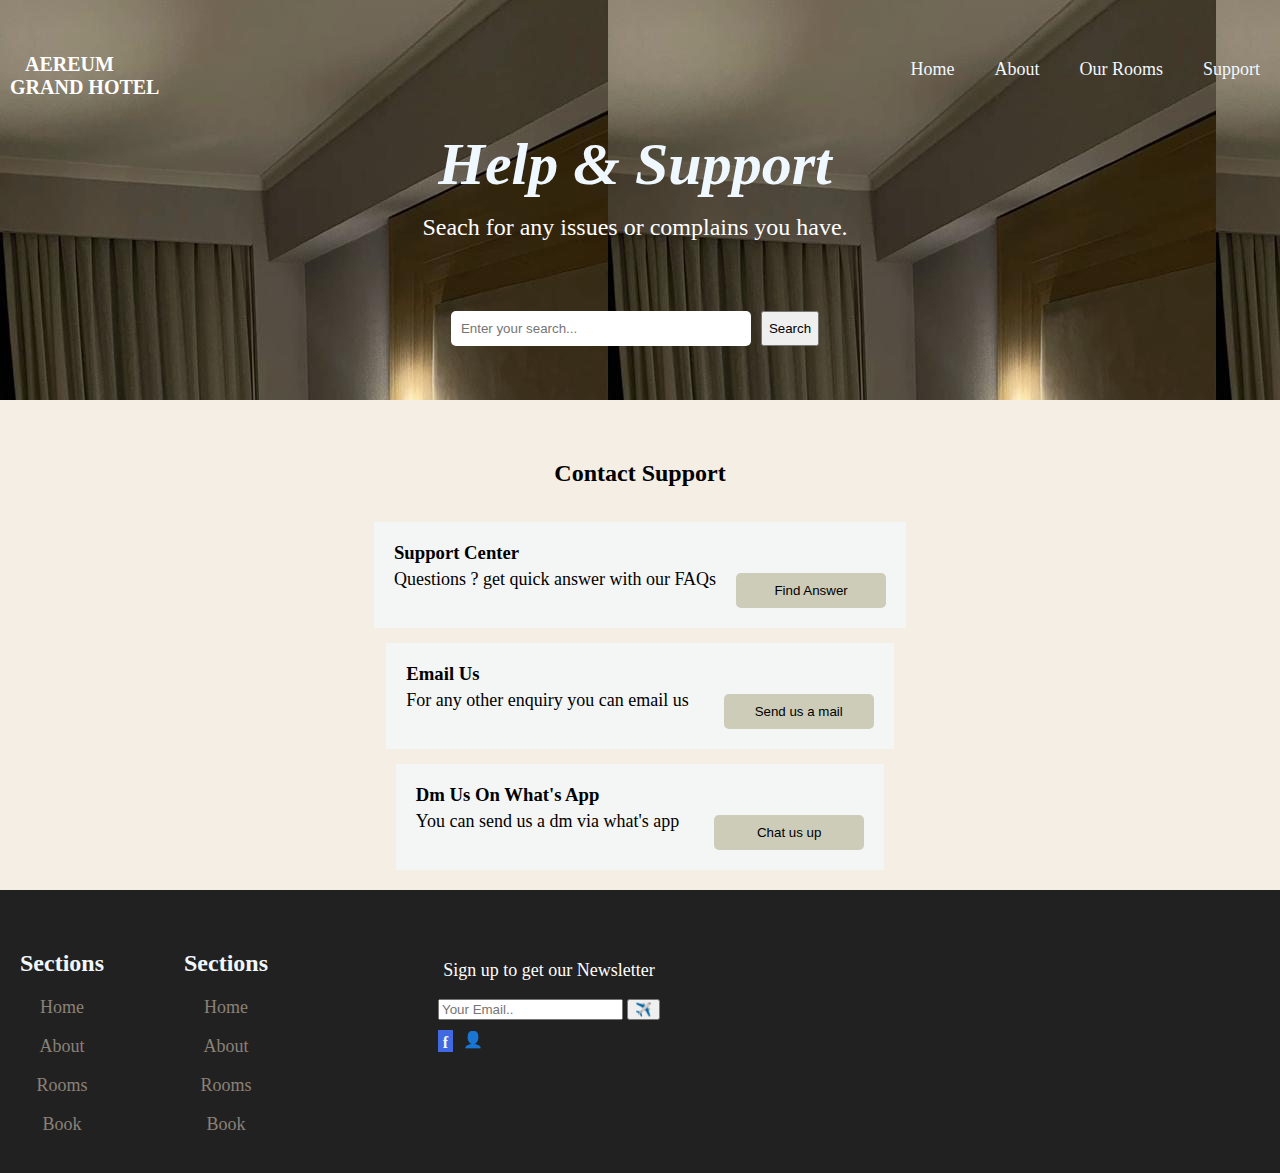
<file: support.html>
<!DOCTYPE html>
<html lang="en">
<head>
    <meta charset="UTF-8">
    <meta name="viewport" content="width=device-width, initial-scale=1.0">
    <title>Document</title>
    <link rel="stylesheet" href="styles.css"/>
</head>
<body>
<div class="support-hero" style="width: 100%; height: 400px;position:relative;">
  <nav style="box-shadow: none;background-color:transparent;padding-top: 40px;color: white;position: relative;">
   <div class="logo">
  <h1 style="margin-bottom: 0;"><span>AEREUM</span></br>GRAND HOTEL</h1>
  </div>
  <input type="checkbox" id="sidebar-active">
  <label id="overlay" for="sidebar-active"></label>
   <label for="sidebar-active" class="open-side-button">
    <svg xmlns="http://www.w3.org/2000/svg" height="24px" viewBox="0 -960 960 960" width="24px" fill="#1f1f1f"><path d="M120-240v-80h720v80H120Zm0-200v-80h720v80H120Zm0-200v-80h720v80H120Z"/></svg>
   </label>
   <div class="links-container">
    <label for="sidebar-active" class="close-side-button">
      <svg xmlns="http://www.w3.org/2000/svg" height="24px" viewBox="0 -960 960 960" width="24px" fill="#1f1f1f"><path d="m256-200-56-56 224-224-224-224 56-56 224 224 224-224 56 56-224 224 224 224-56 56-224-224-224 224Z"/></svg>
      </label>
    <a href="index.html" style="color: aliceblue;">Home</a>
    <a href="aboutus.html" style="color: aliceblue">About</a>
    <a href="rooms.html" style="color: aliceblue;">Our Rooms</a>
    <a href="support.html" style="color: aliceblue;">Support</a>
 </nav>
   
    <div class="hcontent" style="margin-top:50px;">
    <h2 class="welcome">Help & Support</h2>
    <p class="place">Seach for any issues or complains you have.</p>
    <form action="#" class="searchform" style="margin-top: 70px;display: flex;gap: 10px;flex-wrap: wrap;justify-content: center;">
        <input type="text" placeholder="Enter your search..."style="padding: 10px;width: 300px;border: none;border-radius: 5px;">
        <button type="submit">Search</button>
    </div>
</div>

 <div class="first-div" style="margin-top: 20px;padding: 20px;display: flex;flex-direction: column;width: 100%;align-items: center;gap: 15px;">
    <h2 style="text-align: center;color: black;">Contact Support</h2>
    <div class="sec-div" style="background-color: rgb(244, 245, 245);padding: 20px;width: fit-content;display: flex;gap: 20px;flex-wrap: wrap;">
      <div style="display: flex;flex-direction: column;">
      <h3 style="margin-top: 0px;margin-bottom: 5px;color: black;font-weight: bolder;">Support Center</h3>
      <p style="color: black;margin-top: 0px;">Questions ? get quick answer with our FAQs</p>
      </div>
      <a style="margin-top: auto;"><button type="button" style="padding: 10px 20px;border: none;border-radius: 5px;cursor: pointer;width: 150px;background-color: rgb(204, 204, 185);">Find Answer</button></a>  
    </div>

    <div class="sec-div" style="background-color: rgb(244, 245, 245);padding: 20px;width: fit-content;display: flex;gap: 35px;flex-wrap: wrap;">
      <div style="display: flex;flex-direction: column;">
      <h3 style="margin-top: 0px;margin-bottom: 5px;color: black;font-weight: bolder;">Email Us</h3>
      <p style="color: black;margin-top: 0px;">For any other enquiry you can email us </p>
      </div>
      <a href="https://mail.google.com/mail/?view=cm&to=taofeekson20@gmail.com&su=Support%20Request&body=Hello%20I%20need%20support"
  target="_blank"
  class="email-btn" style="margin-top: auto;"><button type="button" style="padding: 10px 20px;border: none;border-radius: 5px;cursor: pointer;width: 150px;background-color: rgb(204, 204, 185);">Send us a mail</button></a>  
    </div>

    <div class="sec-div" style="background-color: rgb(244, 245, 245);padding: 20px;width: fit-content;display: flex;gap: 35px;flex-wrap: wrap;">
      <div style="display: flex;flex-direction: column;">
      <h3 style="margin-top: 0px;margin-bottom: 5px;color: black;font-weight: bolder;">Dm Us On What's App</h3>
      <p style="color: black;margin-top: 0px;">You can send us a dm via what's app </p>
      </div>
      <a href="https://api.whatsapp.com/send?phone=2349038484686&text=Hello%20I%20need%20support"
  target="_blank" style="margin-top: auto;"><button type="button" style="padding: 10px 20px;border: none;border-radius: 5px;cursor: pointer;width: 150px;background-color: rgb(204, 204, 185);">Chat us up</button></a>  
    </div>
 </div>

 <footer style="width:100%;background-color: rgb(34, 33, 33);margin-top: 0px;display: flex;gap:20px">
    <div style="display: flex;flex-wrap: wrap;gap:  80px;">
    <div>
      <h2 style="padding-top: 20px;">Sections</h2>
      <p style="color: rgb(137, 130, 119);">Home</p>
      <p style="color: rgb(137, 130, 119);">About</p>
      <p style="color: rgb(137, 130, 119);">Rooms</p>
      <p style="color: rgb(137, 130, 119);">Book</p>
    </div>
    <div>
      <h2 style="padding-top: 20px;">Sections</h2>
      <p style="color: rgb(137, 130, 119);">Home</p>
      <p style="color: rgb(137, 130, 119);">About</p>
      <p style="color: rgb(137, 130, 119);">Rooms</p>
      <p style="color: rgb(137, 130, 119);">Book</p>
    </div>
    <div>
    <div class="newsletter" style="margin-top: 50px;margin-left: 90px;">
     <p class="small-text">Sign up to get our Newsletter</p>
     <form class="newsletter-form">
     <input type="email" placeholder="Your Email.." required>
     <button type="submit">✈️</button>
  </form>
    <div class="icons" style="display: flex;gap:10px;margin-top: 10px;">
     <div style="background-color: royalblue;width:15px;text-align:center;padding-top: 4px;"><span class="facebook" style="color: aliceblue;font-weight: bold;">f</span></div>
     <span class="user">👤</span>
    </div>
   </div>
  </div>
    
 </footer>
</body>
</html>
</file>
<file: styles.css>
body {
    margin: 0;
    padding: 0;
    background-color: #F5EEE4;
    overflow-x: hidden;
}

html {
    scroll-behavior: smooth;
}

.container {
    margin-left: 20px;
}

h1 {
    font-size: 20px;


}

h1 span {
    margin-left: 15px;

}

h2 {
    color: aliceblue
}

p {
    font-size: 18px;
    color: white
}

nav {
    display: flex;
    justify-content: flex-end;
    align-items: center;
    gap: 30px;
    position: fixed;
    width: 100%;
    z-index: 1;
    background-color: #F5EEE4;
    box-shadow: #333 2px 2px 5px;
}

.logo {
    padding-left: 10px;
    margin-right: auto;

}

nav a {
    padding-right: 20px;
    text-decoration: none;
    color: #333;
    font-size: 18px;
    font-weight: 500;

}

.room-hero {
    margin-top: 0px;
    justify-content: center;
    background-image: url("rooms_hero.jpeg");
    height: 80vh;
    width: 100%;
    background-size: cover;
    background-position: center;
    position: relative;
}

.aboutus-hero {
    background-image: url("reception1.jpeg");
}

.support-hero {
    background-image: url("cardroom1.jpeg");
}

.hero {
    margin-top: 0px;
    padding: 0px;
    background-image: url("hotel2.jpg");
    height: 70vh;
    width: 100%;
    background-size: cover;
    background-position: center;

}

.hcontent {
    padding-right: 10px;
    width: 100%;
    height: 100%;
    position: absolute;
    top: 50%;
    left: 50%;
    transform: translate(-50%, -50%);
    text-align: center;
}

.welcome {
    margin-top: 80px;
    margin-bottom: 15px;
    font-size: 60px;
    font-style: italic;
}

.place {
    font-size: 24px;
    margin-top: 0px;
    margin-bottom: 0px;
}

.check {
    display: flex;
    justify-content: center;

}

.checkin {
    background-color: white;
    margin-top: -40px;
    width: 70%;
    border-radius: 5px;
    box-shadow: #333 2px 2px 5px;
    ;
    position: absolute;
}

* {
    box-sizing: border-box;
}

.lit-aboutus {
    margin-top: 150px;
    text-align: center;
    font-size: small;
    color: #4e4b4b;
}

.aboutpics {
    width: 80vh;
    height: 80vh;
    display: flex;
}

img {
    width: 100%;
    height: 100%;
    object-fit: cover;
    object-position: left;
}

.roomcard {
    display: flex;
    flex-wrap: wrap;
    gap: 20px;
    margin-top: 30px;
    border-radius: 3px;
    height: 100%;
}

.review {
    display: flex;
    flex-direction: column;
    justify-content: center;
    padding: 15px;
    gap: 10px;
    margin-top: 30px;
    border-radius: 20px;
    box-shadow: #333 2px 2px
}

.room-button {
    background-color: rgb(135, 110, 77);
    color: azure;
    border: none;
    font-weight: bold;
    margin-top: 10px;
    padding: 10px;
    border-radius: 5px;
    cursor: pointer !important;
    position: relative;
    z-index: 10;
}

.j {
    background-color: white;
    padding: 10px;
    border-radius: 3px;
    box-shadow: #333 2px 2px 5px;
    width: 350px;
    height: fit-content
}

.blog {
    background-color: white;
    border-radius: 10px;
    box-shadow: #333 2px 2px 5px;
    width: 350px;
    height: fit-content;
}

.cardimg {
    width: 100%;
    height: 100px;
    object-fit: cover;
    object-position: center;
}

.review {
    display: flex;
    flex-direction: column;
    justify-content: center;
    padding: 15px;
    gap: 10px;
    margin-top: 30px;
    border-radius: 20px;
    box-shadow: #333 2px 2px
}

footer {
    width: 100%;
    background-color: #333;
    color: white;
    text-align: center;
    padding: 20px;
}

.Afooter {
    display: flex;
    justify-content: center;
    gap: 90px;
    height: 30vh;
    background-color: #333;
    color: white;
    text-align: center;
    padding: 20px;
    margin-top: 0px;
    width: 100%;
}

.pressed {
    box-shadow: 0 3px 4px 0 #DBEDF3;
    opacity: 0.5;
}

.hover {
    transform: translateY(-4px) scale(1.04);
    box-shadow: 0 18px 45px rgba(0, 0, 0, 0.15);
}

.j:hover {
    transition: all 0.3s ease-in-out;
    cursor: pointer;
    transform: translateY(-4px) scale(1.04);
    box-shadow: 0 18px 45px rgba(0, 0, 0, 0.15);
}

.blog:hover {
    transition: all 0.3s ease-in-out;
    cursor: pointer;
    transform: translateY(-4px) scale(1.04);
    box-shadow: 0 18px 45px rgba(0, 0, 0, 0.15);
}

.links-container {
    display: flex;
    align-items: center;
    gap: 20px;
}

#sidebar-active {
    display: none;
}

.open-side-button,
.close-side-button {
    display: none;
}

@media(max-width:550px) {

    .welcome {
        font-size: 40px;
        width: 100%;
    }

    .links-container {
        flex-direction: column;
        align-items: flex-start;
        position: fixed;
        padding-left: 15px;
        padding-top: 10px;
        top: 0;
        right: -100%;
        z-index: -1px;
        width: 40%;
        height: 100%;
        box-shadow: -5px 0 5px rgba(0, 0, 0, 0.5);
        transition: 0.75s ease-out;

    }

    .links-container::before {
        content: "";
        position: absolute;
        inset: 0;
        background: url("room1.jpg");
        filter: blur(12px);
        transform: scale(1.1);
        z-index: -1;

    }

    .open-side-button,
    .close-side-button {
        padding-right: none;
        padding-top: 10px;
        display: block;
        padding-right: 10px;
    }

    #sidebar-active:checked~.links-container {
        right: 0;
    }

    #sidebar-active:checked~#overlay {
        height: 100%;
        width: 100%;
        position: fixed;
        top: 0;
        left: 0;
        z-index: -9;

    }

}
</file>
